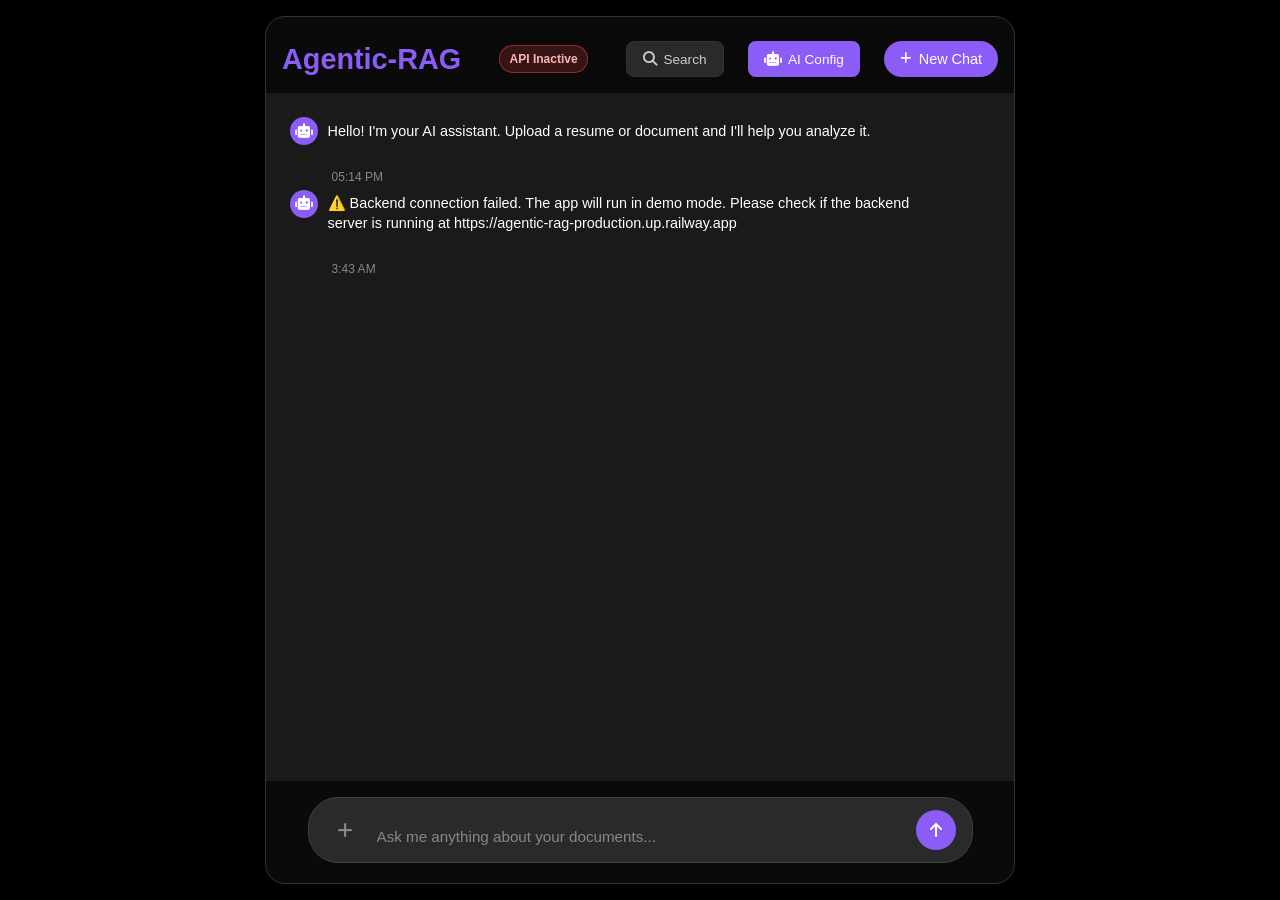
<file: frontend/index.html>
<!DOCTYPE html>
<html lang="en">
<head>
    <meta charset="UTF-8">
    <meta name="viewport" content="width=device-width, initial-scale=1.0">
    <title>Chat Application</title>
    <link rel="stylesheet" href="style.css">
    <link href="https://cdnjs.cloudflare.com/ajax/libs/font-awesome/6.4.0/css/all.min.css" rel="stylesheet">
</head>
<body>
    <div class="app-container">
        <!-- Main Chat Container -->
        <div class="chat-container">
        <header class="chat-header">
            <div class="header-content">
                <h1>Agentic-RAG</h1>
                <div class="api-status-badge api-inactive" id="apiStatusBadge">API Inactive</div>
                <div class="header-buttons">
                    <button class="search-files-btn" id="searchFilesBtn">
                        <i class="fas fa-search"></i>
                        <span>Search</span>
                    </button>
                    <button class="ai-config-btn" id="configBtn">
                        <i class="fas fa-robot"></i>
                        <span>AI Config</span>
                    </button>
                    <button class="new-chat-btn" id="newChatBtn">
                        <i class="fas fa-plus"></i>
                        <span>New Chat</span>
                    </button>
                </div>
            </div>
        </header>

        <!-- Search Modal -->
        <div class="search-modal" id="searchModal">
            <div class="search-modal-content">
                <div class="search-header">
                    <h3><i class="fas fa-search"></i> Search in Chat</h3>
                    <button class="close-modal-btn" id="closeSearchBtn">
                        <i class="fas fa-times"></i>
                    </button>
                </div>
                <div class="search-body">
                    <div class="search-input-wrapper">
                        <i class="fas fa-search search-icon"></i>
                        <input type="text" id="searchInput" class="search-input" placeholder="Type to search..." autocomplete="off">
                    </div>
                    <div class="search-results-info" id="searchResultsInfo"></div>
                </div>
            </div>
        </div>

        <!-- AI Configuration Modal -->
        <div class="config-modal" id="configModal">
            <div class="config-modal-content">
                <div class="config-header">
                    <h3><i class="fas fa-robot"></i> AI Configuration</h3>
                    <button class="close-modal-btn" id="closeConfigBtn">
                        <i class="fas fa-times"></i>
                    </button>
                </div>
                <div class="config-body">
                    <div class="config-group">
                        <label for="providerSelect">AI Provider:</label>
                        <select id="providerSelect" class="config-select">
                            <option value="gemini">Google Gemini</option>
                            <option value="openai">OpenAI</option>
                            <option value="anthropic">Anthropic Claude</option>
                            <option value="nvidia">NVIDIA</option>
                            <option value="groq">Groq</option>
                            <option value="huggingface">HuggingFace</option>
                            <option value="local">Local (Ollama)</option>
                        </select>
                        <small style="color: var(--text-muted); margin-top: 0.5rem; display: block;">
                            💡 <strong>API Required:</strong> An API key is required for AI processing. Configure your key above.
                        </small>
                    </div>
                    
                    <div class="config-group">
                        <label for="apiKeyInput">API Key:</label>
                        <input type="password" id="apiKeyInput" class="config-input" placeholder="Enter your API key...">
                        <button class="toggle-visibility-btn" id="toggleKeyBtn">
                            <i class="fas fa-eye"></i>
                        </button>
                    </div>
                    
                    <div class="config-group">
                        <label for="modelSelect">Model:</label>
                        <select id="modelSelect" class="config-select">
                            <option value="">Auto-select (Recommended)</option>
                        </select>
                        <small style="color: var(--text-muted); margin-top: 0.5rem; display: block;">
                            💡 <strong>Auto-fallback:</strong> If selected model fails, system will try other models automatically.
                        </small>
                    </div>
                    
                    <div class="config-group">
                        <label for="tempSlider">Temperature: <span id="tempValue">0.7</span></label>
                        <input type="range" id="tempSlider" class="config-slider" min="0" max="2" step="0.1" value="0.7">
                    </div>
                </div>
                <div class="config-footer">
                    <button class="config-btn test-btn" id="testConfigBtn">
                        <i class="fas fa-plug"></i> Test Connection
                    </button>
                    <button class="config-btn save-btn" id="saveConfigBtn">
                        <i class="fas fa-rocket"></i> Save & Restart
                    </button>
                </div>
            </div>
        </div>

        <main class="chat-main">
            <div class="messages-container" id="messagesContainer">
                <div class="message assistant-message">
                    <div class="message-avatar">
                        <i class="fas fa-robot"></i>
                    </div>
                    <div class="message-wrapper">
                        <div class="message-content">
                            <p>Hello! I'm your AI assistant. Upload a resume or document and I'll help you analyze it.</p>
                        </div>
                        <div class="message-timestamp">05:14 PM</div>
                    </div>
                </div>
            </div>
        </main>

        <footer class="chat-footer">
            <div class="input-container">
                <div class="file-upload-wrapper">
                    <input type="file" id="fileInput" accept="*" multiple style="display: none;">
                    <button class="file-upload-btn" id="fileUploadBtn">
                        <i class="fas fa-plus"></i>
                    </button>
                </div>
                <div class="text-input-wrapper">
                    <textarea 
                        id="messageInput" 
                        placeholder="Ask me anything about your documents..." 
                        rows="1"
                        maxlength="2000"
                    ></textarea>
                    <div class="char-count" id="charCount">0/2000</div>
                </div>
                <button class="send-btn" id="sendBtn" disabled>
                    <i class="fas fa-arrow-up"></i>
                </button>
            </div>
        </footer>
        </div><!-- /chat-container -->
    </div><!-- /app-container -->

    <script src="script.js"></script>
</body>
</html>
</file>
<file: frontend/style.css>
* {
    margin: 0;
    padding: 0;
    box-sizing: border-box;
}

:root {
    --bg-primary: #0a0a0a;
    --bg-secondary: #1a1a1a;
    --bg-tertiary: #2a2a2a;
    --bg-hover: #333333;
    --text-primary: #ffffff;
    --text-secondary: #cccccc;
    --text-muted: #888888;
    --accent-primary: #8b5cf6;
    --accent-secondary: #7c3aed;
    --accent-hover: #6d28d9;
    --success: #10b981;
    --warning: #f59e0b;
    --error: #ef4444;
    --border-color: #333333;
    --shadow: 0 4px 6px rgba(0, 0, 0, 0.3);
    --shadow-lg: 0 10px 25px rgba(0, 0, 0, 0.5);
    --message-bg: #2a2a2a;
    --message-border: #404040;
}

body {
    font-family: -apple-system, BlinkMacSystemFont, 'Segoe UI', Roboto, Oxygen, Ubuntu, Cantarell, sans-serif;
    background: #000;
    color: var(--text-primary);
    height: 100vh;
    overflow: hidden;
    display: flex;
    justify-content: center;
    align-items: center;
}

/* App Container - Centered and Responsive */
.app-container {
    display: flex;
    height: 100vh;
    width: 100%;
    max-width: 100%;
    gap: 0;
}

/* Desktop (> 768px) - Centered Card Layout */
@media (min-width: 769px) {
    body {
        padding: 1rem;
    }
    
    .app-container {
        height: calc(100vh - 2rem);
        width: 100%;
        max-width: 750px;
        margin: 0 auto;
        gap: 1rem;
    }
    
    .chat-container {
        border-radius: 24px;
        box-shadow: 0 20px 50px rgba(0, 0, 0, 0.6);
    }
}

.chat-container {
    display: flex;
    flex-direction: column;
    height: 100%;
    flex: 1;
    background: var(--bg-primary);
    border-radius: 20px;
    box-shadow: var(--shadow-lg);
    border: 1px solid var(--border-color);
    overflow: hidden;
}

.chat-header {
    background: transparent;
    padding: 1.5rem 1rem 1rem 1rem;
    border-bottom: none;
    box-shadow: none;
    z-index: 100;
    text-align: center;
}

.header-content {
    display: flex;
    justify-content: space-between;
    align-items: center;
    width: 100%;
    gap: 0.75rem;
}

.header-content h1 {
    font-size: 1.8rem;
    font-weight: 600;
    color: var(--accent-primary);
    display: flex;
    align-items: center;
    gap: 0.5rem;
    margin: 0;
}

.new-chat-btn {
    display: flex;
    align-items: center;
    gap: 0.5rem;
    background: var(--accent-primary);
    color: white;
    border: none;
    padding: 0.5rem 1rem;
    border-radius: 20px;
    font-size: 0.9rem;
    font-weight: 500;
    cursor: pointer;
    transition: all 0.2s ease;
}

.new-chat-btn:hover {
    background: var(--accent-hover);
    transform: translateY(-1px);
    box-shadow: 0 4px 12px rgba(139, 92, 246, 0.3);
}

.new-chat-btn i {
    font-size: 0.8rem;
}

.header-content h1 i {
    display: none;
}

.status-indicator {
    display: none;
}

.chat-main {
    flex: 1;
    display: flex;
    flex-direction: column;
    overflow: hidden;
}

.messages-container {
    flex: 1;
    overflow-y: auto;
    padding: 1.5rem;
    background: var(--bg-secondary);
    max-width: 100%;
    flex-direction: column;
    gap: 1rem;
}

/* Hide scrollbar but keep scrolling functionality */
.messages-container::-webkit-scrollbar {
    display: none;
}

.messages-container {
    -ms-overflow-style: none;
    scrollbar-width: none;
}

.message {
    display: flex;
    margin-bottom: 0.35rem;
    animation: messageSlideIn 0.3s ease-out;
    max-width: 90%;
    gap: 0.6rem;
}

@keyframes messageSlideIn {
    from {
        opacity: 0;
        transform: translateY(20px);
    }
    to {
        opacity: 1;
        transform: translateY(0);
    }
}

.user-message {
    justify-content: flex-end;
    align-self: flex-end;
}

.assistant-message {
    justify-content: flex-start;
    align-self: flex-start;
}

.message-avatar {
    width: 28px;
    height: 28px;
    border-radius: 50%;
    display: flex;
    align-items: center;
    justify-content: center;
    font-size: 0.9rem;
    flex-shrink: 0;
    margin: 0;
}

.user-message .message-avatar {
    background: var(--accent-primary);
    color: white;
    order: 2;
}

.assistant-message .message-avatar {
    background: var(--accent-primary);
    color: white;
    border: none;
}

.message-wrapper {
    display: flex;
    flex-direction: column;
    max-width: 100%;
    gap: 0.75rem;
}

.message-content {
    max-width: 100%;
    padding: 0.6rem 0.9rem;
    border-radius: 12px;
    word-wrap: break-word;
    overflow-wrap: break-word;
    white-space: normal;
    position: relative;
    background: var(--message-bg);
    color: var(--text-primary);
    border: 1px solid var(--message-border);
    font-size: 0.9rem;
    line-height: 1.35;
}

.user-message .message-content {
    border-bottom-right-radius: 4px;
}

.assistant-message .message-content {
    border-bottom-left-radius: 4px;
    background: transparent;
    border: none;
    padding: 0.3rem 0;
    max-width: 100%;
}

.message-content p {
    line-height: 1.35;
    margin: 0;
    font-size: 0.9rem;
    color: var(--text-primary);
}

/* Compact markdown elements */
.message-content h1,
.message-content h2,
.message-content h3 {
    margin: 0.5rem 0 0.3rem 0;
    font-size: 1rem;
    font-weight: 600;
}

.message-content h3 {
    font-size: 0.95rem;
}

.message-content ul,
.message-content ol {
    margin: 0.3rem 0;
    padding-left: 1.2rem;
}

.message-content li {
    margin: 0.15rem 0;
}

.message-content blockquote {
    margin: 0.4rem 0;
    padding: 0.4rem 0.6rem;
    border-left: 2px solid var(--accent-primary);
    background: rgba(139, 92, 246, 0.1);
    border-radius: 0 6px 6px 0;
}

.message-content table {
    margin: 0.4rem 0;
    font-size: 0.85rem;
}

.message-content hr {
    margin: 0.5rem 0;
    border: none;
    border-top: 1px solid var(--border-color);
}

.user-question {
    background: var(--bg-tertiary);
    border-left: 2px solid var(--accent-primary);
    padding: 6px 10px;
    margin: 6px 0;
    border-radius: 4px;
    font-size: 0.85em;
    color: var(--text-secondary);
    font-weight: 500;
}

.agent-execution {
    background: rgba(139, 92, 246, 0.1);
    border: 1px solid rgba(139, 92, 246, 0.3);
    border-radius: 6px;
    padding: 8px;
    margin: 8px 0;
}

.agent-item {
    display: flex;
    align-items: center;
    padding: 6px 0;
    border-bottom: 1px solid rgba(255, 255, 255, 0.1);
    font-size: 0.85rem;
}

.agent-item:last-child {
    border-bottom: none;
}

.agent-icon {
    font-size: 1.2em;
    margin-right: 12px;
    min-width: 30px;
}

.agent-details {
    flex: 1;
}

.agent-name {
    font-weight: 600;
    color: var(--accent-primary);
    margin-bottom: 2px;
}

.agent-action {
    font-size: 0.85em;
    color: var(--text-secondary);
    display: flex;
    align-items: center;
    gap: 4px;
}

.agent-details {
    font-size: 0.8em;
    color: var(--text-muted);
    font-style: italic;
}

.retrieval-evidence {
    background: rgba(16, 185, 129, 0.1);
    border: 1px solid rgba(16, 185, 129, 0.3);
    border-radius: 8px;
    padding: 12px;
    margin: 12px 0;
}

.chunk-item {
    background: var(--bg-secondary);
    border-radius: 6px;
    padding: 8px;
    margin-bottom: 8px;
    border-left: 3px solid var(--accent-secondary);
}

.chunk-header {
    display: flex;
    justify-content: space-between;
    align-items: center;
    margin-bottom: 4px;
}

.chunk-index {
    background: var(--accent-primary);
    color: white;
    padding: 2px 6px;
    border-radius: 4px;
    font-size: 0.8em;
    font-weight: 600;
}

.chunk-source {
    font-weight: 500;
    color: var(--text-primary);
}

.chunk-similarity {
    font-size: 0.8em;
    color: var(--success);
    font-weight: 600;
}

.reasoning-display {
    background: rgba(245, 158, 11, 0.1);
    border: 1px solid rgba(245, 158, 11, 0.3);
    border-radius: 8px;
    padding: 12px;
    margin: 12px 0;
    font-style: italic;
    color: var(--text-secondary);
}

.user-question {
    background: var(--bg-tertiary);
    border-left: 3px solid var(--accent-primary);
    padding: 8px 12px;
    margin: 8px 0;
    border-radius: 6px;
    font-size: 0.9em;
    color: var(--text-secondary);
    font-weight: 500;
}

.message-timestamp {
    font-size: 0.75rem;
    color: var(--text-muted);
    margin-top: 0.75rem;
    padding: 0 0.25rem;
}

.user-message .message-timestamp {
    text-align: right;
}

.assistant-message .message-timestamp {
    text-align: left;
}

.file-processing-container {
    background: var(--bg-secondary);
    border-top: 1px solid var(--border-color);
    padding: 1rem 1.5rem;
    min-height: 80px;
}

.file-processing-item {
    display: flex;
    align-items: center;
    gap: 1rem;
    padding: 0.75rem;
    background: var(--bg-tertiary);
    border-radius: 12px;
    border: 1px solid var(--border-color);
}

.file-icon {
    width: 40px;
    height: 40px;
    background: var(--bg-hover);
    border-radius: 8px;
    display: flex;
    align-items: center;
    justify-content: center;
    color: var(--accent-primary);
    font-size: 1.2rem;
}

.file-info {
    flex: 1;
}

.file-name {
    font-weight: 500;
    margin-bottom: 0.5rem;
    color: var(--text-primary);
}

.processing-progress {
    display: flex;
    align-items: center;
    gap: 0.75rem;
}

.progress-bar {
    flex: 1;
    height: 4px;
    background: var(--bg-hover);
    border-radius: 2px;
    overflow: hidden;
    position: relative;
}

.progress-fill {
    height: 100%;
    background: linear-gradient(90deg, var(--accent-primary), var(--accent-secondary));
    border-radius: 2px;
    width: 0%;
    animation: progressAnimation 2s ease-in-out infinite;
}

@keyframes progressAnimation {
    0% { width: 0%; }
    50% { width: 70%; }
    100% { width: 100%; }
}

.progress-text {
    font-size: 0.875rem;
    color: var(--text-secondary);
    min-width: 80px;
}

.cancel-btn {
    background: none;
    border: none;
    color: var(--text-muted);
    cursor: pointer;
    padding: 0.5rem;
    border-radius: 6px;
    transition: all 0.2s ease;
}

.cancel-btn:hover {
    background: var(--bg-hover);
    color: var(--error);
}

.chat-footer {
    background: transparent;
    border-top: none;
    padding: 1rem 1.5rem 1.25rem 1.5rem;
}

.input-container {
    display: flex;
    align-items: flex-end;
    gap: 0.75rem;
    background: var(--message-bg);
    border-radius: 30px;
    padding: 0.75rem 1rem;
    border: 1px solid var(--message-border);
    transition: border-color 0.2s ease;
    max-width: 95%;
    margin: 0 auto;
    min-height: 56px;
}

.input-container:focus-within {
    border-color: var(--accent-primary);
}

.file-upload-wrapper {
    display: flex;
    align-items: center;
}

.file-upload-btn {
    background: none;
    border: none;
    color: var(--text-muted);
    cursor: pointer;
    padding: 0.625rem;
    border-radius: 50%;
    transition: all 0.2s ease;
    font-size: 1.1rem;
    width: 40px;
    height: 40px;
    display: flex;
    align-items: center;
    justify-content: center;
    flex-shrink: 0;
}

.file-upload-btn:hover {
    background: var(--bg-hover);
    color: var(--accent-primary);
    transform: scale(1.05);
}

.text-input-wrapper {
    flex: 1;
    position: relative;
    display: flex;
    align-items: center;
}

#messageInput {
    flex: 1;
    border: none;
    background: transparent;
    color: var(--text-primary);
    font-size: 0.95rem;
    resize: none;
    outline: none;
    font-family: inherit;
    line-height: 1.5;
    overflow: hidden;
    min-height: 24px;
    max-height: 120px;
    padding: 0;
    margin: 0;
}

#messageInput::placeholder {
    color: var(--text-muted);
}

.char-count {
    display: none;
}

.send-btn {
    background: var(--accent-primary);
    border: none;
    color: white;
    cursor: pointer;
    padding: 0.625rem;
    border-radius: 50%;
    transition: all 0.2s ease;
    font-size: 1rem;
    display: flex;
    align-items: center;
    justify-content: center;
    width: 40px;
    height: 40px;
    flex-shrink: 0;
}

.send-btn:hover:not(:disabled) {
    background: var(--accent-hover);
    transform: scale(1.05);
    box-shadow: 0 4px 12px rgba(139, 92, 246, 0.3);
}

.message-content.file-processing {
    background: rgba(139, 92, 246, 0.15);
    color: var(--text-primary);
    border: 1px solid rgba(139, 92, 246, 0.4);
    animation: messageBarPulse 1.5s infinite ease-in-out;
}

.message-content.file-success {
    background: rgba(16, 185, 129, 0.15);
    color: var(--text-primary);
    border: 1px solid rgba(16, 185, 129, 0.4);
    animation: none;
}

.message-content.file-error {
    background: rgba(239, 68, 68, 0.15);
    color: var(--text-primary);
    border: 1px solid rgba(239, 68, 68, 0.4);
    animation: none;
}

@keyframes messageBarPulse {
    0%, 100% {
        opacity: 0.7;
        transform: scale(0.98);
        box-shadow: 0 0 0 rgba(139, 92, 246, 0);
    }
    50% {
        opacity: 1;
        transform: scale(1);
        box-shadow: 0 0 20px rgba(139, 92, 246, 0.3);
    }
}

.processing-dots {
    display: inline-flex;
    gap: 0.25rem;
}

.processing-dot {
    width: 4px;
    height: 4px;
    background: currentColor;
    border-radius: 50%;
    animation: processingPulse 1.4s infinite ease-in-out;
}

.processing-dot:nth-child(2) {
    animation-delay: 0.2s;
}

.processing-dot:nth-child(3) {
    animation-delay: 0.4s;
}

@keyframes processingPulse {
    0%, 80%, 100% {
        transform: scale(0.8);
        opacity: 0.5;
    }
    40% {
        transform: scale(1.2);
        opacity: 1;
    }
}

.file-icon {
    display: inline-flex;
    align-items: center;
    justify-content: center;
    width: 16px;
    height: 16px;
}

.check-icon {
    animation: checkBounce 0.5s ease-out;
}

@keyframes checkBounce {
    0% {
        transform: scale(0);
    }
    50% {
        transform: scale(1.2);
    }
    100% {
        transform: scale(1);
    }
}

.error-icon {
    animation: errorShake 0.5s ease-out;
}

@keyframes errorShake {
    0%, 100% {
        transform: translateX(0);
    }
    25% {
        transform: translateX(-2px);
    }
    75% {
        transform: translateX(2px);
    }
}

.typing-indicator {
    display: flex;
    align-items: center;
    gap: 0.25rem;
    padding: 1rem 1.25rem;
}

.typing-dot {
    width: 8px;
    height: 8px;
    background: var(--text-muted);
    border-radius: 50%;
    animation: typingAnimation 1.4s infinite ease-in-out;
}

.typing-dot:nth-child(2) {
    animation-delay: 0.2s;
}

.typing-dot:nth-child(3) {
    animation-delay: 0.4s;
}

@keyframes typingAnimation {
    0%, 80%, 100% {
        transform: scale(0.8);
        opacity: 0.5;
    }
    40% {
        transform: scale(1);
        opacity: 1;
    }
}

/* Tablet (768px - 991px) */
@media (max-width: 991px) and (min-width: 768px) {
    body {
        padding: 0.5rem;
    }
    
    .app-container {
        height: calc(100vh - 1rem);
        width: 100%;
        max-width: 700px;
        margin: 0 auto;
        gap: 1rem;
    }
    
    .chat-container {
        border-radius: 20px;
    }
    
    .ai-config-btn span,
    .new-chat-btn span,
    .search-files-btn span {
        display: none;
    }
}

/* Mobile (< 768px) - Full screen */
@media (max-width: 767px) {
    .app-container {
        width: 100%;
        height: 100dvh; /* Dynamic viewport height for mobile */
        max-width: 100%;
        padding: 0;
        gap: 0;
    }

    .chat-container {
        height: 100dvh;
        border-radius: 0;
        border: none;
        box-shadow: none;
    }

    .chat-header {
        padding: 0.75rem 1rem;
        background: var(--bg-primary);
        border-bottom: 1px solid var(--border-color);
    }

    .header-content h1 {
        font-size: 1.25rem;
    }

    .header-buttons {
        gap: 0.5rem;
    }

    .api-status-badge {
        display: none;
    }

    .ai-config-btn,
    .new-chat-btn,
    .search-files-btn {
        width: 40px;
        height: 40px;
        padding: 0;
        justify-content: center;
    }

    .ai-config-btn span,
    .new-chat-btn span,
    .search-files-btn span {
        display: none;
    }
    
    .messages-container {
        padding: 0.75rem;
    }
    
    .message {
        max-width: 95%;
        gap: 0.5rem;
    }
    
    .message-avatar {
        width: 28px;
        height: 28px;
        font-size: 0.85rem;
    }
    
    .message-content {
        padding: 0.625rem 0.875rem;
        font-size: 0.9rem;
    }
    
    .chat-footer {
        padding: 0.5rem 0.75rem 1rem;
        background: var(--bg-primary);
        border-top: 1px solid var(--border-color);
    }
    
    .input-container {
        max-width: 100%;
        padding: 0.5rem 0.75rem;
        gap: 0.5rem;
    }
    
    .file-upload-btn,
    .send-btn {
        width: 40px;
        height: 40px;
        padding: 0.5rem;
    }
    
    #messageInput {
        font-size: 16px; /* Prevent zoom on iOS */
    }
}

/* Small Mobile (< 480px) */
@media (max-width: 480px) {
    .header-content h1 {
        font-size: 1.1rem;
    }
    
    .ai-config-btn,
    .new-chat-btn,
    .search-files-btn {
        width: 36px;
        height: 36px;
    }

    .file-upload-btn,
    .send-btn {
        width: 36px;
        height: 36px;
    }

    .message-content {
        padding: 0.5rem 0.75rem;
        font-size: 0.9rem;
    }
}

/* Suggested Questions Styles */
.assistant-suggestions {
    margin-top: 1rem;
    padding-top: 0.5rem;
}

.suggestions-title {
    font-size: 0.9rem;
    color: var(--text-secondary);
    margin-bottom: 0.5rem;
    font-weight: 500;
}

.suggestion-list {
    list-style: none;
    padding: 0;
    margin: 0;
}

.suggestion-list li {
    font-size: 0.85rem;
    color: var(--text-muted);
    padding: 0.25rem 0;
    padding-left: 0.5rem;
    border-left: 2px solid var(--accent-primary);
    margin-bottom: 0.25rem;
}

.suggestion-chip {
    display: inline-block;
    background: var(--bg-tertiary);
    color: var(--text-secondary);
    border: 1px solid var(--border-color);
    padding: 0.5rem 1rem;
    margin: 0.25rem;
    border-radius: 20px;
    font-size: 0.85rem;
    cursor: pointer;
    transition: all 0.2s ease;
}

.suggestion-chip:hover {
    background: var(--accent-primary);
    color: white;
}

/* Configuration Modal Styles */
.config-modal {
    display: none;
    position: fixed;
    top: 0;
    left: 0;
    width: 100%;
    height: 100%;
    background: rgba(0, 0, 0, 0.5);
    z-index: 1000;
    animation: fadeIn 0.3s ease;
}

.config-modal-content {
    position: absolute;
    top: 50%;
    left: 50%;
    transform: translate(-50%, -50%);
    background: var(--bg-primary);
    border-radius: 12px;
    box-shadow: 0 10px 30px rgba(0, 0, 0, 0.3);
    width: 90%;
    max-width: 500px;
    animation: slideIn 0.3s ease;
}

.config-header {
    display: flex;
    justify-content: space-between;
    align-items: center;
    padding: 1.5rem;
    border-bottom: 1px solid var(--border-color);
}

.config-header h3 {
    margin: 0;
    color: var(--text-primary);
    font-size: 1.2rem;
}

.close-modal-btn {
    background: none;
    border: none;
    color: var(--text-secondary);
    font-size: 1.2rem;
    cursor: pointer;
    padding: 0.5rem;
    border-radius: 50%;
    transition: all 0.2s ease;
}

.close-modal-btn:hover {
    background: var(--bg-tertiary);
    color: var(--text-primary);
}

.config-body {
    padding: 1.5rem;
}

.config-group {
    margin-bottom: 1.5rem;
}

.config-group label {
    display: block;
    margin-bottom: 0.5rem;
    color: var(--text-primary);
    font-weight: 500;
}

.config-input, .config-select {
    width: 100%;
    padding: 0.75rem;
    border: 1px solid var(--border-color);
    border-radius: 6px;
    background: var(--bg-secondary);
    color: var(--text-primary);
    font-size: 0.9rem;
    transition: all 0.2s ease;
}

.config-input:focus, .config-select:focus {
    outline: none;
    border-color: var(--accent-primary);
    box-shadow: 0 0 0 2px rgba(74, 144, 226, 0.2);
}

.config-group {
    position: relative;
}

.toggle-visibility-btn {
    position: absolute;
    right: 10px;
    top: 35px;
    background: none;
    border: none;
    color: var(--text-secondary);
    cursor: pointer;
    padding: 0.5rem;
    border-radius: 4px;
    transition: all 0.2s ease;
}

.toggle-visibility-btn:hover {
    color: var(--text-primary);
}

.config-slider {
    width: 100%;
    margin-top: 0.5rem;
}

.config-footer {
    display: flex;
    gap: 1rem;
    padding: 1.5rem;
    border-top: 1px solid var(--border-color);
    justify-content: flex-end;
}

.config-btn {
    padding: 0.75rem 1.5rem;
    border: none;
    border-radius: 6px;
    font-weight: 500;
    cursor: pointer;
    transition: all 0.2s ease;
    display: flex;
    align-items: center;
    gap: 0.5rem;
}

.config-btn.test-btn {
    background: var(--bg-tertiary);
    color: var(--text-primary);
    border: 1px solid var(--border-color);
}

.config-btn.test-btn:hover {
    background: var(--bg-secondary);
}

.config-btn.save-btn {
    background: var(--accent-primary);
    color: white;
}

.config-btn.save-btn:hover {
    background: var(--accent-hover);
}

.ai-config-btn {
    background: var(--accent-primary);
    color: white;
    border: none;
    padding: 0.6rem 1rem;
    border-radius: 8px;
    font-weight: 500;
    cursor: pointer;
    transition: all 0.2s ease;
    display: flex;
    align-items: center;
    gap: 0.4rem;
    font-size: 0.85rem;
    box-shadow: 0 2px 4px rgba(0, 0, 0, 0.1);
    height: 36px;
}

.ai-config-btn:hover {
    background: var(--accent-hover);
    transform: translateY(-1px);
    box-shadow: 0 4px 8px rgba(0, 0, 0, 0.15);
}

.ai-config-btn i {
    font-size: 0.9rem;
}

.search-files-btn {
    background: var(--bg-tertiary);
    color: var(--text-secondary);
    border: 1px solid var(--border-color);
    padding: 0.6rem 1rem;
    border-radius: 8px;
    font-weight: 500;
    cursor: pointer;
    transition: all 0.2s ease;
    display: flex;
    align-items: center;
    gap: 0.4rem;
    font-size: 0.85rem;
    height: 36px;
}

.search-files-btn:hover {
    background: var(--bg-hover);
    color: var(--text-primary);
    border-color: var(--accent-primary);
    transform: translateY(-1px);
}

.search-files-btn i {
    font-size: 0.9rem;
}

.new-chat-btn {
    height: 36px;
    display: flex;
    align-items: center;
}

.config-btn-header {
    background: none;
    border: none;
    color: var(--text-secondary);
    font-size: 1.1rem;
    cursor: pointer;
    padding: 0.5rem;
    border-radius: 50%;
    transition: all 0.2s ease;
    margin-right: 0.5rem;
}

.config-btn-header:hover {
    background: var(--bg-tertiary);
    color: var(--text-primary);
}

.header-buttons {
    display: flex;
    align-items: center;
    gap: 1.5rem;
}

.api-status-badge {
    font-size: 0.75rem;
    padding: 0.35rem 0.6rem;
    border-radius: 999px;
    border: 1px solid transparent;
    white-space: nowrap;
    font-weight: 600;
}

.api-status-badge.api-active {
    color: #b7f7c6;
    background: rgba(16, 185, 129, 0.2);
    border-color: rgba(16, 185, 129, 0.5);
}

.api-status-badge.api-inactive {
    color: #ffb4b4;
    background: rgba(239, 68, 68, 0.2);
    border-color: rgba(239, 68, 68, 0.5);
}

@keyframes fadeIn {
    from { opacity: 0; }
    to { opacity: 1; }
}

@keyframes slideIn {
    from { 
        opacity: 0;
        transform: translate(-50%, -60%);
    }
    to { 
        opacity: 1;
        transform: translate(-50%, -50%);
    }
}


/* Search Modal Styles */
.search-modal {
    display: none;
    position: fixed;
    top: 0;
    left: 0;
    width: 100%;
    height: 100%;
    background: rgba(0, 0, 0, 0.7);
    z-index: 1000;
    animation: fadeIn 0.3s ease;
}

.search-modal-content {
    position: absolute;
    top: 20%;
    left: 50%;
    transform: translate(-50%, 0);
    background: var(--bg-primary);
    border-radius: 12px;
    box-shadow: 0 10px 30px rgba(0, 0, 0, 0.5);
    width: 90%;
    max-width: 500px;
    animation: searchSlideIn 0.3s ease;
    border: 1px solid var(--border-color);
}

@keyframes searchSlideIn {
    from {
        opacity: 0;
        transform: translate(-50%, -20px);
    }
    to {
        opacity: 1;
        transform: translate(-50%, 0);
    }
}

.search-header {
    display: flex;
    justify-content: space-between;
    align-items: center;
    padding: 1rem 1.25rem;
    border-bottom: 1px solid var(--border-color);
}

.search-header h3 {
    margin: 0;
    color: var(--text-primary);
    font-size: 1.1rem;
    display: flex;
    align-items: center;
    gap: 0.5rem;
}

.search-body {
    padding: 1.25rem;
}

.search-input-wrapper {
    position: relative;
    display: flex;
    align-items: center;
}

.search-icon {
    position: absolute;
    left: 1rem;
    color: var(--text-muted);
    font-size: 1rem;
}

.search-input {
    width: 100%;
    padding: 0.875rem 1rem 0.875rem 2.75rem;
    border: 1px solid var(--border-color);
    border-radius: 8px;
    background: var(--bg-secondary);
    color: var(--text-primary);
    font-size: 1rem;
    outline: none;
    transition: all 0.2s ease;
}

.search-input:focus {
    border-color: var(--accent-primary);
    box-shadow: 0 0 0 3px rgba(139, 92, 246, 0.2);
}

.search-results-info {
    margin-top: 0.75rem;
    font-size: 0.85rem;
    color: var(--text-muted);
    text-align: center;
}

/* Search Highlight Styles */
.search-highlight {
    background: #ffffff !important;
    color: #000000 !important;
    padding: 2px 4px;
    border-radius: 3px;
    font-weight: 600;
    box-shadow: 0 0 0 2px rgba(255, 255, 255, 0.5);
    animation: highlightPulse 0.3s ease;
}

@keyframes highlightPulse {
    0% {
        transform: scale(1);
        box-shadow: 0 0 0 2px rgba(255, 255, 255, 0.8);
    }
    50% {
        transform: scale(1.05);
        box-shadow: 0 0 0 4px rgba(255, 255, 255, 0.4);
    }
    100% {
        transform: scale(1);
        box-shadow: 0 0 0 2px rgba(255, 255, 255, 0.5);
    }
}

/* Current match indicator */
.search-highlight-current {
    background: var(--accent-primary) !important;
    color: white !important;
    box-shadow: 0 0 0 3px rgba(139, 92, 246, 0.5);
}

/* Config Modal Responsive */
@media (max-width: 600px) {
    .config-modal-content {
        width: 95%;
        max-width: none;
        margin: 1rem;
    }

    .config-header,
    .config-body,
    .config-footer {
        padding: 1rem;
    }

    .config-footer {
        flex-direction: column;
        gap: 0.5rem;
    }

    .config-btn {
        width: 100%;
        justify-content: center;
    }
}

/* Search Modal Responsive */
@media (max-width: 600px) {
    .search-modal-content {
        width: 95%;
        top: 10%;
    }
}
</file>
